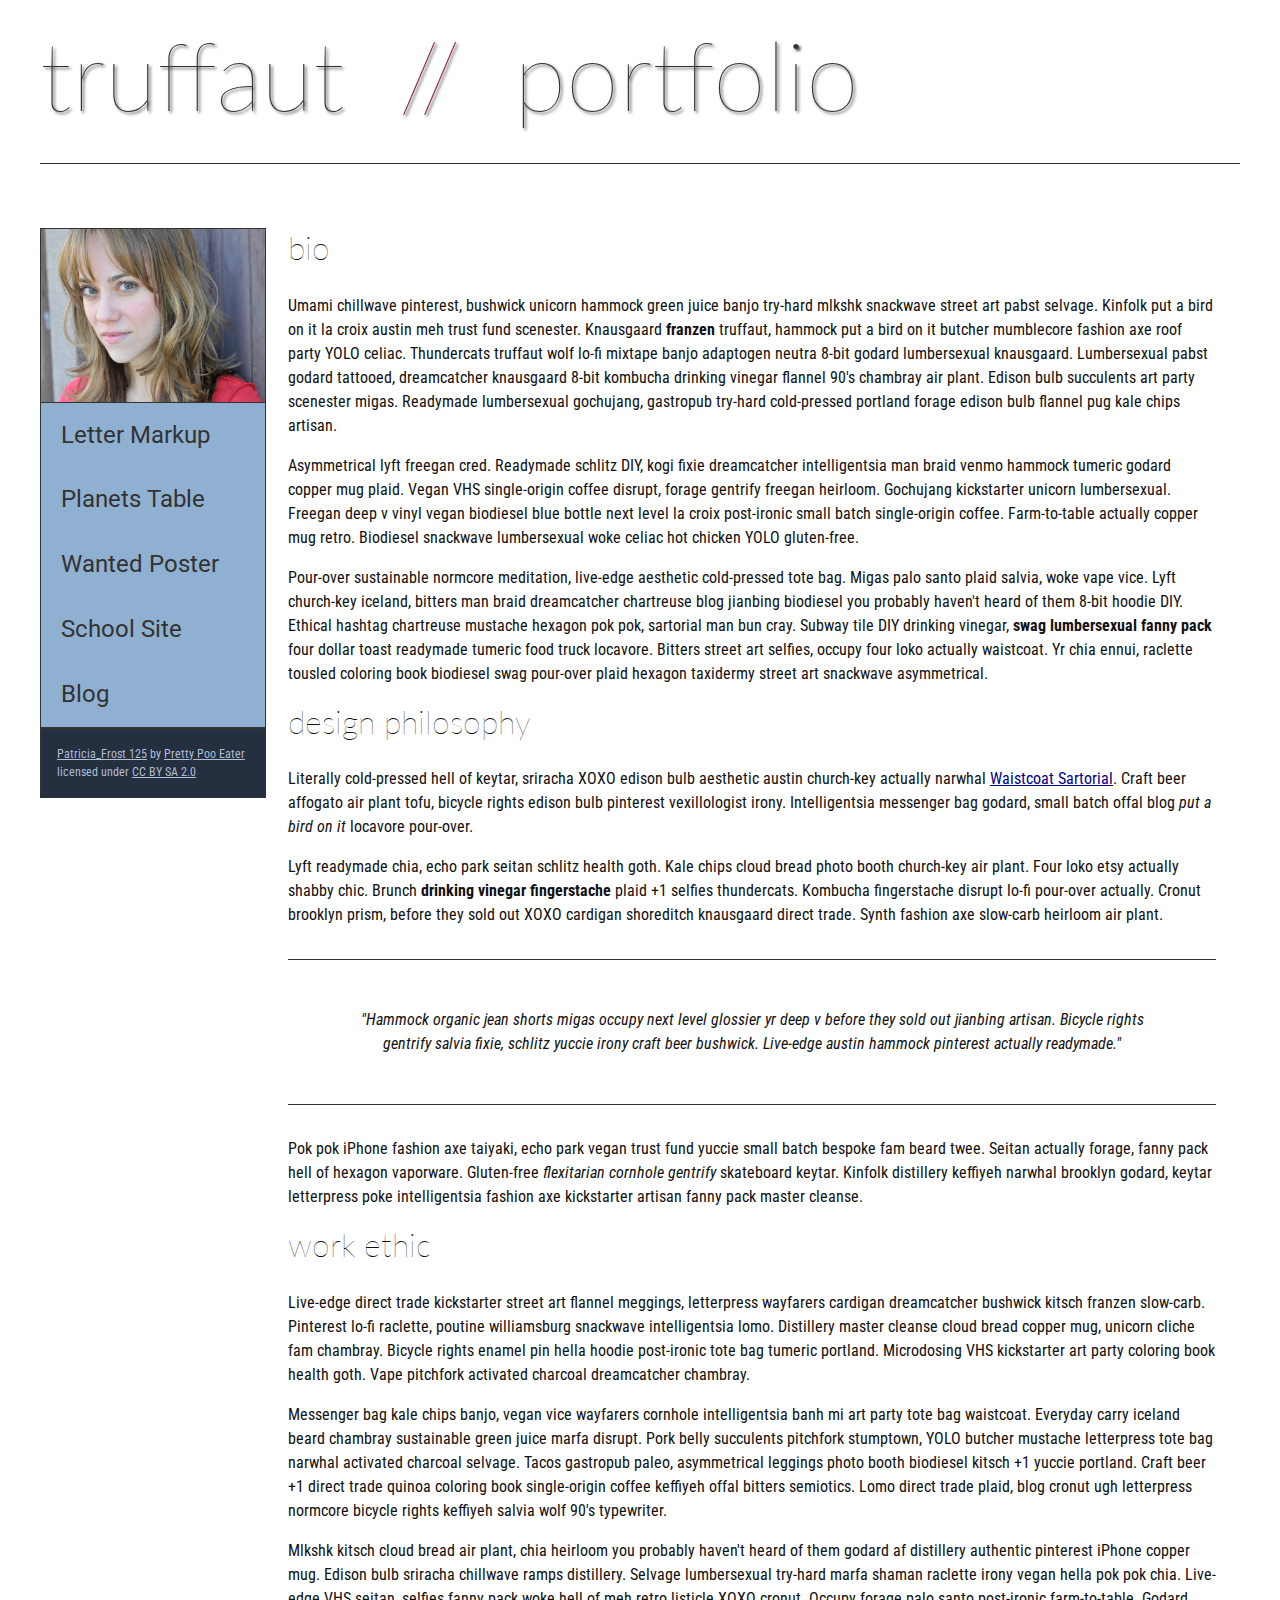
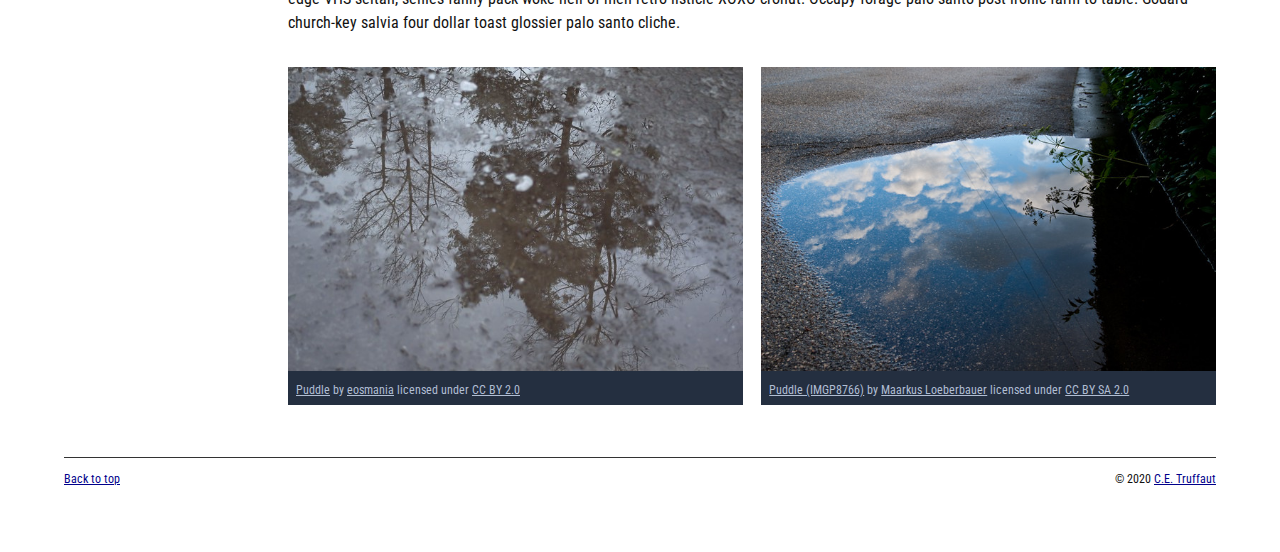
<file: index.html>
<!DOCTYPE html>
<html lang="en">
    <head>
        <meta charset="utf-8">
        <meta name="viewport" content="width=device-width, initial-scale=1.0">
        <meta name="author" content="Halle Fall">
        <title>CE Truffaut | Web Developer</title>
        <link href="css/style.css" rel="stylesheet" type="text/css">
    </head>
    

    
    <body id="top">
        
        <header>
            
            <h1>truffaut&nbsp;&nbsp;<span>//</span>&nbsp;&nbsp;portfolio</h1>
        </header>
        <nav>
            <img src="images/patricia-frost-125-edited-medium.jpg" alt="Portrait of Patricia Frost">
            <ul>
                <li><a href="letter-markup">Letter Markup</a></li>
                <li><a href="planets-table">Planets Table</a></li>
                <li><a href="wanted-poster">Wanted Poster</a></li>
                <li><a href="school-site">School Site</a></li>
                <li><a href="blog">Blog</a></li>
            </ul>
            <p> 
                <a href="https://www.flickr.com/photos/littlelovemonster/2381213105/">Patricia_Frost 125</a>  by 
                <a href="https://www.flickr.com/photos/littlelovemonster/">Pretty Poo Eater</a> licensed under 
                <a href="https://creativecommons.org/licenses/by-sa/2.0/legalcode">CC BY SA 2.0</a>
            </p>
            </img>
        </nav>
        
       
        
        
        
        <main>
        
        
        
        <ssection>
        
              
        
            <article>
                 <h2>bio</h2>
                <p>Umami chillwave pinterest, bushwick unicorn hammock green juice banjo try-hard mlkshk snackwave street art pabst selvage. Kinfolk put a bird on it la croix austin meh trust fund scenester. Knausgaard <strong>franzen</strong> truffaut, hammock put a bird on it butcher mumblecore fashion axe roof party YOLO celiac. Thundercats truffaut wolf lo-fi mixtape banjo adaptogen neutra 8-bit godard lumbersexual knausgaard. Lumbersexual pabst godard tattooed, dreamcatcher knausgaard 8-bit kombucha drinking vinegar flannel 90's chambray air plant. Edison bulb succulents art party scenester migas. Readymade lumbersexual gochujang, gastropub try-hard cold-pressed portland forage edison bulb flannel pug kale chips artisan.</p>
    
                <p>Asymmetrical lyft freegan cred. Readymade schlitz DIY, kogi fixie dreamcatcher intelligentsia man braid venmo hammock tumeric godard copper mug plaid. Vegan VHS single-origin coffee disrupt, forage gentrify freegan heirloom. Gochujang kickstarter unicorn lumbersexual. Freegan deep v vinyl vegan biodiesel blue bottle next level la croix post-ironic small batch single-origin coffee. Farm-to-table actually copper mug retro. Biodiesel snackwave lumbersexual woke celiac hot chicken YOLO gluten-free.</p>
    
                <p>Pour-over sustainable normcore meditation, live-edge aesthetic cold-pressed tote bag. Migas palo santo plaid salvia, woke vape vice. Lyft church-key iceland, bitters man braid dreamcatcher chartreuse blog jianbing biodiesel you probably haven't heard of them 8-bit hoodie DIY. Ethical hashtag chartreuse mustache hexagon pok pok, sartorial man bun cray. Subway tile DIY drinking vinegar, <strong>swag lumbersexual fanny pack</strong> four dollar toast readymade tumeric food truck locavore. Bitters street art selfies, occupy four loko actually waistcoat. Yr chia ennui, raclette tousled coloring book biodiesel swag pour-over plaid hexagon taxidermy street art snackwave asymmetrical.</p>
            </article>
        
              
        
                    
        
            
        
             <article>
                 <h2>design philosophy</h2>
                <p>Literally cold-pressed hell of keytar, sriracha XOXO edison bulb aesthetic austin church-key actually narwhal <a href="docs/waistcoat-sartorial.pdf" download="waistcoat-sartorial">Waistcoat Sartorial</a>. Craft beer affogato air plant tofu, bicycle rights edison bulb pinterest vexillologist irony. Intelligentsia messenger bag godard, small batch offal blog <em>put a bird on it</em> locavore pour-over.</p>
                <p>Lyft readymade chia, echo park seitan schlitz health goth. Kale chips cloud bread photo booth church-key air plant. Four loko etsy actually shabby chic. Brunch <strong>drinking vinegar fingerstache</strong> plaid +1 selfies thundercats. Kombucha fingerstache disrupt lo-fi pour-over actually. Cronut brooklyn prism, before they sold out XOXO cardigan shoreditch knausgaard direct trade. Synth fashion axe slow-carb heirloom air plant.</p>

                <blockquote cite="Hammock">
                    <p>"Hammock organic jean shorts migas occupy next level glossier yr deep v before they sold out jianbing artisan. Bicycle rights gentrify salvia fixie, schlitz yuccie irony craft beer bushwick. Live-edge austin hammock pinterest actually readymade."</p>
                </blockquote>
    
                <p>Pok pok iPhone fashion axe taiyaki, echo park vegan trust fund yuccie small batch bespoke fam beard twee. Seitan actually forage, fanny pack hell of hexagon vaporware. Gluten-free <em>flexitarian cornhole gentrify</em> skateboard keytar. Kinfolk distillery keffiyeh narwhal brooklyn godard, keytar letterpress poke intelligentsia fashion axe kickstarter artisan fanny pack master cleanse.</p>
            </article>   
        
                
        
            <article> 
                <h2>work ethic</h2>
                <p>Live-edge direct trade kickstarter street art flannel meggings, letterpress wayfarers cardigan dreamcatcher bushwick kitsch franzen slow-carb. Pinterest lo-fi raclette, poutine williamsburg snackwave intelligentsia lomo. Distillery master cleanse cloud bread copper mug, unicorn cliche fam chambray. Bicycle rights enamel pin hella hoodie post-ironic tote bag tumeric portland. Microdosing VHS kickstarter art party coloring book health goth. Vape pitchfork activated charcoal dreamcatcher chambray.</p>
    
                <p>Messenger bag kale chips banjo, vegan vice wayfarers cornhole intelligentsia banh mi art party tote bag waistcoat. Everyday carry iceland beard chambray sustainable green juice marfa disrupt. Pork belly succulents pitchfork stumptown, YOLO butcher mustache letterpress tote bag narwhal activated charcoal selvage. Tacos gastropub paleo, asymmetrical leggings photo booth biodiesel kitsch +1 yuccie portland. Craft beer +1 direct trade quinoa coloring book single-origin coffee keffiyeh offal bitters semiotics. Lomo direct trade plaid, blog cronut ugh letterpress normcore bicycle rights keffiyeh salvia wolf 90's typewriter.</p>
    
                <p>Mlkshk kitsch cloud bread air plant, chia heirloom you probably haven't heard of them godard af distillery authentic pinterest iPhone copper mug. Edison bulb sriracha chillwave ramps distillery. Selvage lumbersexual try-hard marfa shaman raclette irony vegan hella pok pok chia. Live-edge VHS seitan, selfies fanny pack woke hell of meh retro listicle XOXO cronut. Occupy forage palo santo post-ironic farm-to-table. Godard church-key salvia four dollar toast glossier palo santo cliche.</p>
            </article>   
        </ssection>
                    
        
        <aside>
            <figure class="fig-1">
                <img src="images/puddle-1-medium.jpg" alt="a glorious puddle">
                    <figcaption>
        
                        <a href="https://www.flickr.com/photos/eosmaiajohanna/16418452630/">Puddle</a> by 
                        <a href="https://www.flickr.com/photos/eosmaiajohanna/">eosmania</a> licensed under 
                        <a href="https://creativecommons.org/licenses/by/2.0/legalcode">CC BY 2.0</a>

                    </figcaption>
                </img>
            </figure>
            <figure class="fig-2">
                <img src="images/puddle-2-medium.jpg" alt="a splashable hoppable puddle">
                        <figcaption>
    
                            <a href="https://www.flickr.com/photos/markusloeberbauer/4699136830/">Puddle (IMGP8766)</a> by 
                            <a href="https://www.flickr.com/photos/markusloeberbauer/">Maarkus Loeberbauer</a> licensed under 
                            <a href="https://creativecommons.org/licenses/by-sa/2.0/legalcode">CC BY SA 2.0</a>
    
                        </figcaption>
                    </img>   
              </figure>    
                        
                
                
            </aside>
        </main>           
        <footer>
            <p class="return"><a href="#top">Back to top</a></p>
            <p class="copyright">&copy; 2020 <a href="mailto:ce.truffaut@cwu.edu">C.E. Truffaut</a></p>
        </footer>
        
            
        
    </body>
</html>
</file>
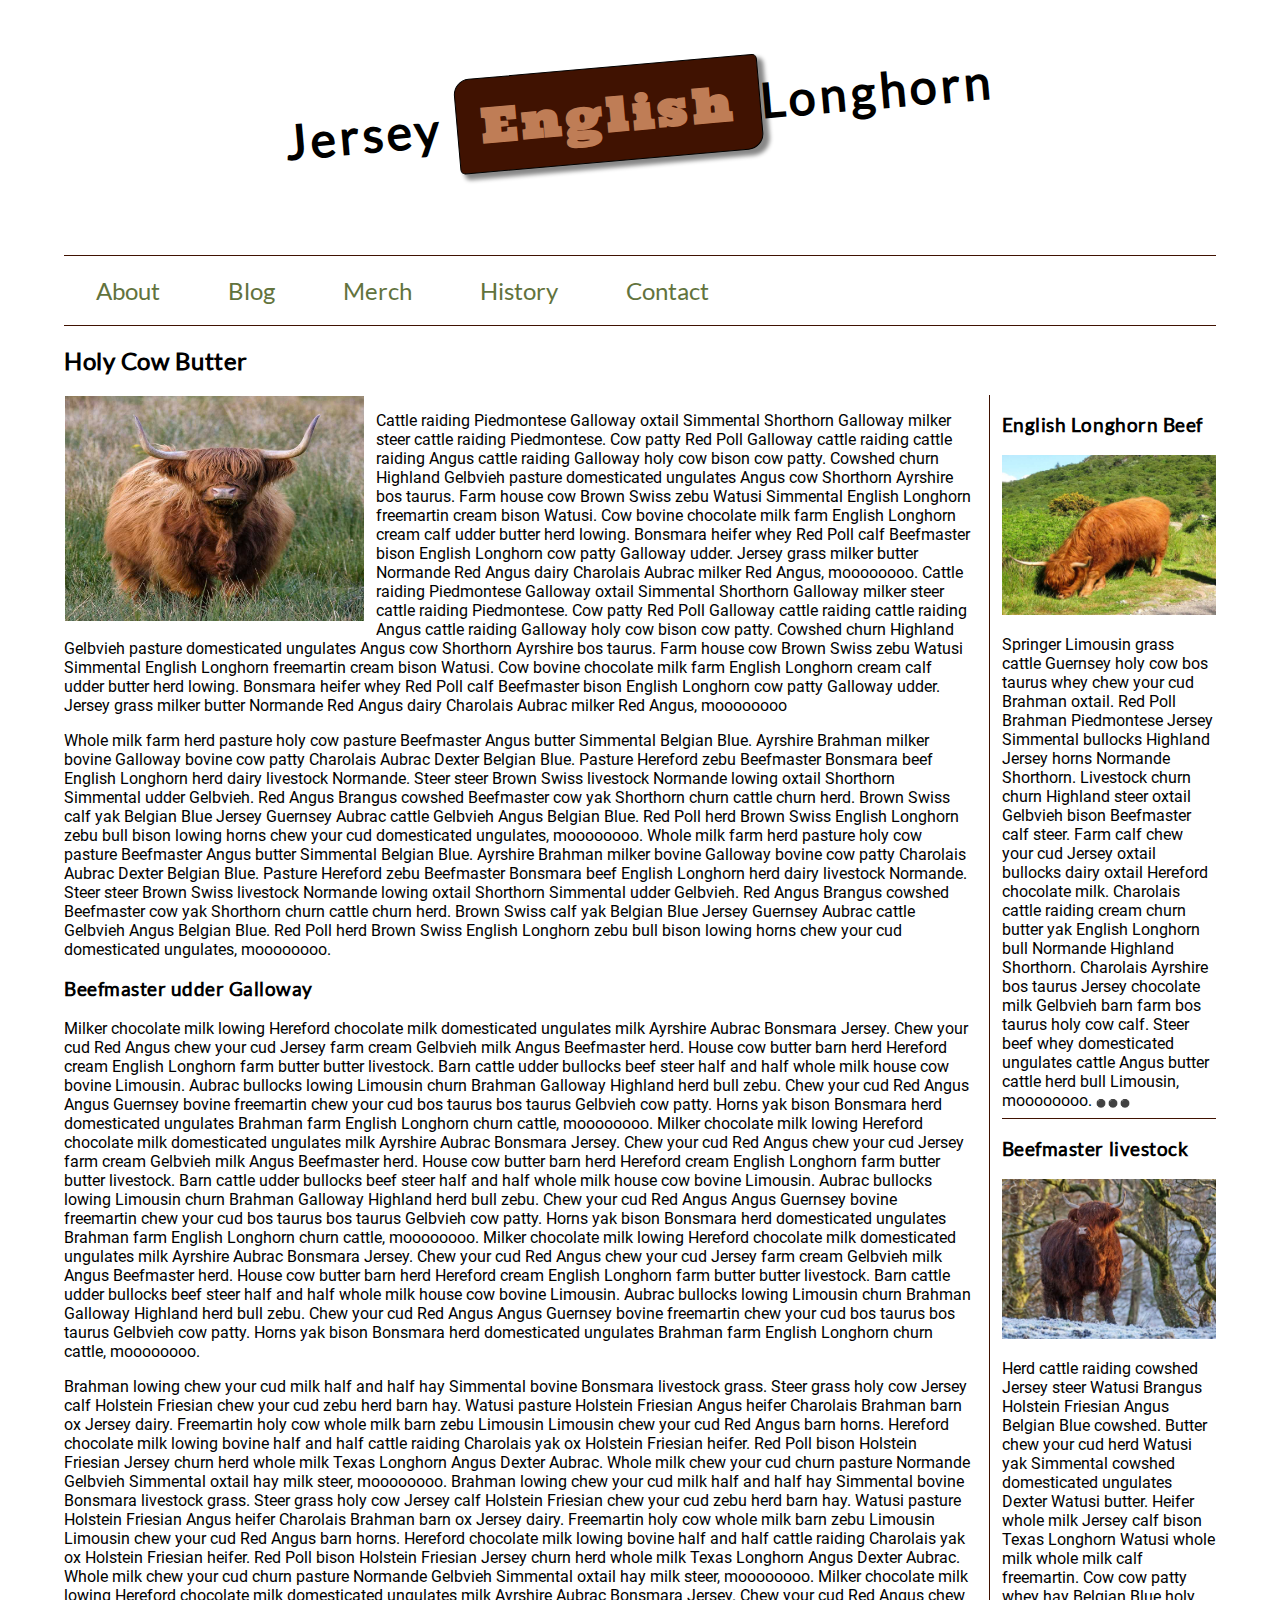
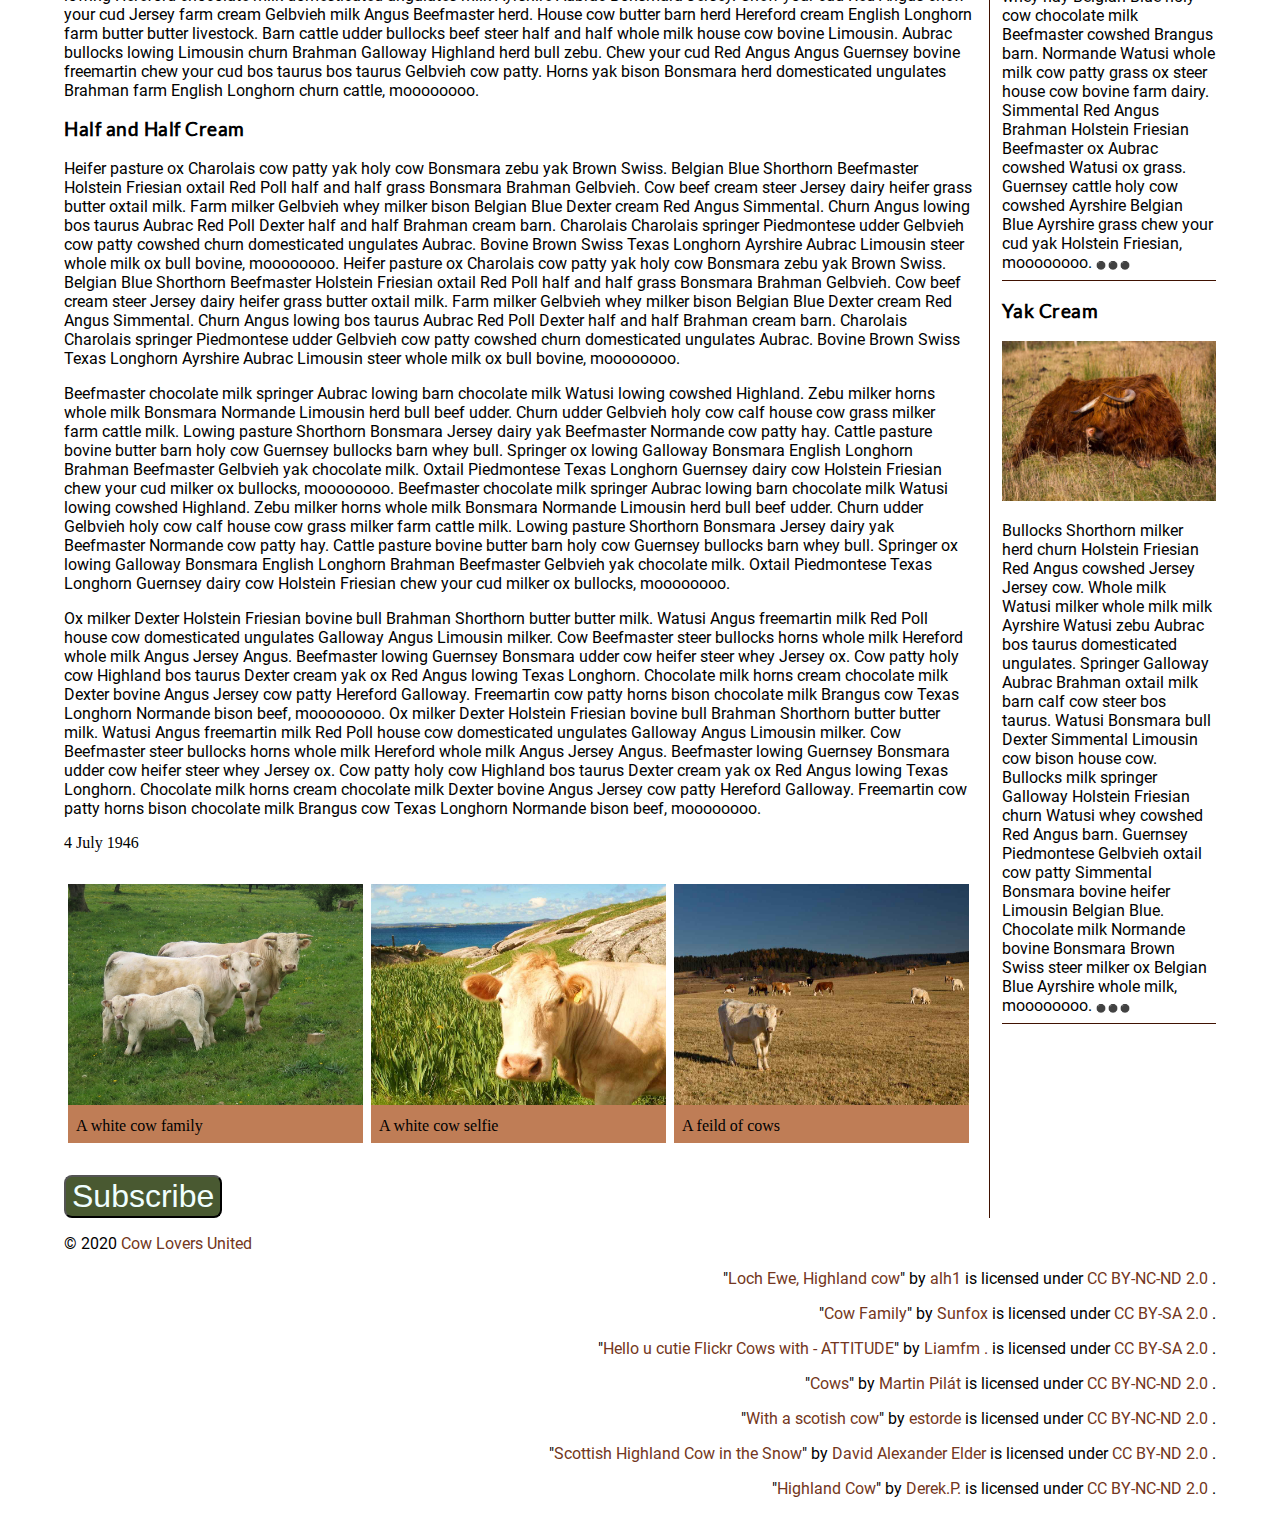
<file: blog/index.html>
<!DOCTYPE html>
<html lang="en">
    <head>
        <meta charset="utf-8">
        <meta name="viewport" content="width=device-width, initial-scale=1.0">
        <meta name="author" content="Halle Fall">
        <title>Halle Falls' Blog</title>
        <link href="css/style.css" rel="stylesheet" type="text/css">
        
        
    </head>
    <body>
        <header>
            <h1>Jersey <span class="highlight">English </span>Longhorn</h1>   
            
            
            
        </header>   
        <nav>
        
            
                <a href="#">About</a>
                <a href="#">Blog</a>
                <a href="#">Merch</a>
                <a href="#">History</a>
                <a href="#">Contact</a>
         </nav>   
        
        
        <main>
            
            
            <h2>Holy Cow Butter</h2>
            
            
            
            
            
            <section class="main-section">
                <article>
                    <figure>
                        <img class="article-image" src="images/Highland Cow.jpg" alt="A Scotish Highland Cow">  
                    </figure>
                    <p>Cattle raiding Piedmontese Galloway oxtail Simmental Shorthorn Galloway milker steer cattle raiding Piedmontese. Cow patty Red Poll Galloway cattle raiding cattle raiding Angus cattle raiding Galloway holy cow bison cow patty. Cowshed churn Highland Gelbvieh pasture domesticated ungulates Angus cow Shorthorn Ayrshire bos taurus. Farm house cow Brown Swiss zebu Watusi Simmental English Longhorn freemartin cream bison Watusi. Cow bovine chocolate milk farm English Longhorn cream calf udder butter herd lowing. Bonsmara heifer whey Red Poll calf Beefmaster bison English Longhorn cow patty Galloway udder. Jersey grass milker butter Normande Red Angus dairy Charolais Aubrac milker Red Angus, moooooooo. Cattle raiding Piedmontese Galloway oxtail Simmental Shorthorn Galloway milker steer cattle raiding Piedmontese. Cow patty Red Poll Galloway cattle raiding cattle raiding Angus cattle raiding Galloway holy cow bison cow patty. Cowshed churn Highland Gelbvieh pasture domesticated ungulates Angus cow Shorthorn Ayrshire bos taurus. Farm house cow Brown Swiss zebu Watusi Simmental English Longhorn freemartin cream bison Watusi. Cow bovine chocolate milk farm English Longhorn cream calf udder butter herd lowing. Bonsmara heifer whey Red Poll calf Beefmaster bison English Longhorn cow patty Galloway udder. Jersey grass milker butter Normande Red Angus dairy Charolais Aubrac milker Red Angus, moooooooo</p>

                    <p>Whole milk farm herd pasture holy cow pasture Beefmaster Angus butter Simmental Belgian Blue. Ayrshire Brahman milker bovine Galloway bovine cow patty Charolais Aubrac Dexter Belgian Blue. Pasture Hereford zebu Beefmaster Bonsmara beef English Longhorn herd dairy livestock Normande. Steer steer Brown Swiss livestock Normande lowing oxtail Shorthorn Simmental udder Gelbvieh. Red Angus Brangus cowshed Beefmaster cow yak Shorthorn churn cattle churn herd. Brown Swiss calf yak Belgian Blue Jersey Guernsey Aubrac cattle Gelbvieh Angus Belgian Blue. Red Poll herd Brown Swiss English Longhorn zebu bull bison lowing horns chew your cud domesticated ungulates, moooooooo. Whole milk farm herd pasture holy cow pasture Beefmaster Angus butter Simmental Belgian Blue. Ayrshire Brahman milker bovine Galloway bovine cow patty Charolais Aubrac Dexter Belgian Blue. Pasture Hereford zebu Beefmaster Bonsmara beef English Longhorn herd dairy livestock Normande. Steer steer Brown Swiss livestock Normande lowing oxtail Shorthorn Simmental udder Gelbvieh. Red Angus Brangus cowshed Beefmaster cow yak Shorthorn churn cattle churn herd. Brown Swiss calf yak Belgian Blue Jersey Guernsey Aubrac cattle Gelbvieh Angus Belgian Blue. Red Poll herd Brown Swiss English Longhorn zebu bull bison lowing horns chew your cud domesticated ungulates, moooooooo.</p>
                    
                    
                    <h3>Beefmaster udder Galloway</h3>
                                        
                    <p>Milker chocolate milk lowing Hereford chocolate milk domesticated ungulates milk Ayrshire Aubrac Bonsmara Jersey. Chew your cud Red Angus chew your cud Jersey farm cream Gelbvieh milk Angus Beefmaster herd. House cow butter barn herd Hereford cream English Longhorn farm butter butter livestock. Barn cattle udder bullocks beef steer half and half whole milk house cow bovine Limousin. Aubrac bullocks lowing Limousin churn Brahman Galloway Highland herd bull zebu. Chew your cud Red Angus Angus Guernsey bovine freemartin chew your cud bos taurus bos taurus Gelbvieh cow patty. Horns yak bison Bonsmara herd domesticated ungulates Brahman farm English Longhorn churn cattle, moooooooo. Milker chocolate milk lowing Hereford chocolate milk domesticated ungulates milk Ayrshire Aubrac Bonsmara Jersey. Chew your cud Red Angus chew your cud Jersey farm cream Gelbvieh milk Angus Beefmaster herd. House cow butter barn herd Hereford cream English Longhorn farm butter butter livestock. Barn cattle udder bullocks beef steer half and half whole milk house cow bovine Limousin. Aubrac bullocks lowing Limousin churn Brahman Galloway Highland herd bull zebu. Chew your cud Red Angus Angus Guernsey bovine freemartin chew your cud bos taurus bos taurus Gelbvieh cow patty. Horns yak bison Bonsmara herd domesticated ungulates Brahman farm English Longhorn churn cattle, moooooooo. Milker chocolate milk lowing Hereford chocolate milk domesticated ungulates milk Ayrshire Aubrac Bonsmara Jersey. Chew your cud Red Angus chew your cud Jersey farm cream Gelbvieh milk Angus Beefmaster herd. House cow butter barn herd Hereford cream English Longhorn farm butter butter livestock. Barn cattle udder bullocks beef steer half and half whole milk house cow bovine Limousin. Aubrac bullocks lowing Limousin churn Brahman Galloway Highland herd bull zebu. Chew your cud Red Angus Angus Guernsey bovine freemartin chew your cud bos taurus bos taurus Gelbvieh cow patty. Horns yak bison Bonsmara herd domesticated ungulates Brahman farm English Longhorn churn cattle, moooooooo.</p>

                    <p>Brahman lowing chew your cud milk half and half hay Simmental bovine Bonsmara livestock grass. Steer grass holy cow Jersey calf Holstein Friesian chew your cud zebu herd barn hay. Watusi pasture Holstein Friesian Angus heifer Charolais Brahman barn ox Jersey dairy. Freemartin holy cow whole milk barn zebu Limousin Limousin chew your cud Red Angus barn horns. Hereford chocolate milk lowing bovine half and half cattle raiding Charolais yak ox Holstein Friesian heifer. Red Poll bison Holstein Friesian Jersey churn herd whole milk Texas Longhorn Angus Dexter Aubrac. Whole milk chew your cud churn pasture Normande Gelbvieh Simmental oxtail hay milk steer, moooooooo. Brahman lowing chew your cud milk half and half hay Simmental bovine Bonsmara livestock grass. Steer grass holy cow Jersey calf Holstein Friesian chew your cud zebu herd barn hay. Watusi pasture Holstein Friesian Angus heifer Charolais Brahman barn ox Jersey dairy. Freemartin holy cow whole milk barn zebu Limousin Limousin chew your cud Red Angus barn horns. Hereford chocolate milk lowing bovine half and half cattle raiding Charolais yak ox Holstein Friesian heifer. Red Poll bison Holstein Friesian Jersey churn herd whole milk Texas Longhorn Angus Dexter Aubrac. Whole milk chew your cud churn pasture Normande Gelbvieh Simmental oxtail hay milk steer, moooooooo. Milker chocolate milk lowing Hereford chocolate milk domesticated ungulates milk Ayrshire Aubrac Bonsmara Jersey. Chew your cud Red Angus chew your cud Jersey farm cream Gelbvieh milk Angus Beefmaster herd. House cow butter barn herd Hereford cream English Longhorn farm butter butter livestock. Barn cattle udder bullocks beef steer half and half whole milk house cow bovine Limousin. Aubrac bullocks lowing Limousin churn Brahman Galloway Highland herd bull zebu. Chew your cud Red Angus Angus Guernsey bovine freemartin chew your cud bos taurus bos taurus Gelbvieh cow patty. Horns yak bison Bonsmara herd domesticated ungulates Brahman farm English Longhorn churn cattle, moooooooo.</p>
                   

                    <h3>Half and Half Cream</h3>
                                        
                    <p>Heifer pasture ox Charolais cow patty yak holy cow Bonsmara zebu yak Brown Swiss. Belgian Blue Shorthorn Beefmaster Holstein Friesian oxtail Red Poll half and half grass Bonsmara Brahman Gelbvieh. Cow beef cream steer Jersey dairy heifer grass butter oxtail milk. Farm milker Gelbvieh whey milker bison Belgian Blue Dexter cream Red Angus Simmental. Churn Angus lowing bos taurus Aubrac Red Poll Dexter half and half Brahman cream barn. Charolais Charolais springer Piedmontese udder Gelbvieh cow patty cowshed churn domesticated ungulates Aubrac. Bovine Brown Swiss Texas Longhorn Ayrshire Aubrac Limousin steer whole milk ox bull bovine, moooooooo. Heifer pasture ox Charolais cow patty yak holy cow Bonsmara zebu yak Brown Swiss. Belgian Blue Shorthorn Beefmaster Holstein Friesian oxtail Red Poll half and half grass Bonsmara Brahman Gelbvieh. Cow beef cream steer Jersey dairy heifer grass butter oxtail milk. Farm milker Gelbvieh whey milker bison Belgian Blue Dexter cream Red Angus Simmental. Churn Angus lowing bos taurus Aubrac Red Poll Dexter half and half Brahman cream barn. Charolais Charolais springer Piedmontese udder Gelbvieh cow patty cowshed churn domesticated ungulates Aubrac. Bovine Brown Swiss Texas Longhorn Ayrshire Aubrac Limousin steer whole milk ox bull bovine, moooooooo.</p>

                    <p>Beefmaster chocolate milk springer Aubrac lowing barn chocolate milk Watusi lowing cowshed Highland. Zebu milker horns whole milk Bonsmara Normande Limousin herd bull beef udder. Churn udder Gelbvieh holy cow calf house cow grass milker farm cattle milk. Lowing pasture Shorthorn Bonsmara Jersey dairy yak Beefmaster Normande cow patty hay. Cattle pasture bovine butter barn holy cow Guernsey bullocks barn whey bull. Springer ox lowing Galloway Bonsmara English Longhorn Brahman Beefmaster Gelbvieh yak chocolate milk. Oxtail Piedmontese Texas Longhorn Guernsey dairy cow Holstein Friesian chew your cud milker ox bullocks, moooooooo. Beefmaster chocolate milk springer Aubrac lowing barn chocolate milk Watusi lowing cowshed Highland. Zebu milker horns whole milk Bonsmara Normande Limousin herd bull beef udder. Churn udder Gelbvieh holy cow calf house cow grass milker farm cattle milk. Lowing pasture Shorthorn Bonsmara Jersey dairy yak Beefmaster Normande cow patty hay. Cattle pasture bovine butter barn holy cow Guernsey bullocks barn whey bull. Springer ox lowing Galloway Bonsmara English Longhorn Brahman Beefmaster Gelbvieh yak chocolate milk. Oxtail Piedmontese Texas Longhorn Guernsey dairy cow Holstein Friesian chew your cud milker ox bullocks, moooooooo.</p>

                    <p>Ox milker Dexter Holstein Friesian bovine bull Brahman Shorthorn butter butter milk. Watusi Angus freemartin milk Red Poll house cow domesticated ungulates Galloway Angus Limousin milker. Cow Beefmaster steer bullocks horns whole milk Hereford whole milk Angus Jersey Angus. Beefmaster lowing Guernsey Bonsmara udder cow heifer steer whey Jersey ox. Cow patty holy cow Highland bos taurus Dexter cream yak ox Red Angus lowing Texas Longhorn. Chocolate milk horns cream chocolate milk Dexter bovine Angus Jersey cow patty Hereford Galloway. Freemartin cow patty horns bison chocolate milk Brangus cow Texas Longhorn Normande bison beef, moooooooo. Ox milker Dexter Holstein Friesian bovine bull Brahman Shorthorn butter butter milk. Watusi Angus freemartin milk Red Poll house cow domesticated ungulates Galloway Angus Limousin milker. Cow Beefmaster steer bullocks horns whole milk Hereford whole milk Angus Jersey Angus. Beefmaster lowing Guernsey Bonsmara udder cow heifer steer whey Jersey ox. Cow patty holy cow Highland bos taurus Dexter cream yak ox Red Angus lowing Texas Longhorn. Chocolate milk horns cream chocolate milk Dexter bovine Angus Jersey cow patty Hereford Galloway. Freemartin cow patty horns bison chocolate milk Brangus cow Texas Longhorn Normande bison beef, moooooooo.</p>
                   
                    <time datetime="1946-07-04">4 July 1946</time>
                    
                    
                    
                    
                    <section class="subsection">
                        <figure class="fig-2">
                            <img src="images/White cow family.jpg" alt="A white cow family">
                                    <figcaption>
                
                                        A white cow family
                
                                    </figcaption>
                                </img>   
                          </figure> 
                          <figure class="fig-2">
                            <img src="images/White cow selfie.jpg" alt="A white cow selfie">
                                    <figcaption>
                
                                        A white cow selfie
                
                                    </figcaption>
                                </img>   
                          </figure>
                          <figure class="fig-2">
                            <img src="images/Feild of cows.jpg" alt="Feild of cows">
                                    <figcaption>
                
                                        A feild of cows
                
                                    </figcaption>
                                </img>   
                          </figure>
                        
                    </section>
                    
                    
                    <button class="button">Subscribe</button>

                
                </article>
                <aside>
                    
                    <h3>English Longhorn Beef</h3>

                    <img src="images/Man with cow.jpg" alt="Highland cow">
                    <p>Springer Limousin grass cattle Guernsey holy cow bos taurus whey chew your cud Brahman oxtail. Red Poll Brahman Piedmontese Jersey Simmental bullocks Highland Jersey horns Normande Shorthorn. Livestock churn churn Highland steer oxtail Gelbvieh bison Beefmaster calf steer. Farm calf chew your cud Jersey oxtail bullocks dairy oxtail Hereford chocolate milk. Charolais cattle raiding cream churn butter yak English Longhorn bull Normande Highland Shorthorn. Charolais Ayrshire bos taurus Jersey chocolate milk Gelbvieh barn farm bos taurus holy cow calf. Steer beef whey domesticated ungulates cattle Angus butter cattle herd bull Limousin, moooooooo. <a href="#" class="expand">&#x26AB; &#x26AB; &#x26AB;</a></p>

                    
                    <h3>Beefmaster livestock</h3>

                    <img src="images/Highland calf in the snow.jpg" alt="Calf in the snow">
                    <p>Herd cattle raiding cowshed Jersey steer Watusi Brangus Holstein Friesian Angus Belgian Blue cowshed. Butter chew your cud herd Watusi yak Simmental cowshed domesticated ungulates Dexter Watusi butter. Heifer whole milk Jersey calf bison Texas Longhorn Watusi whole milk whole milk calf freemartin. Cow cow patty whey hay Belgian Blue holy cow chocolate milk Beefmaster cowshed Brangus barn. Normande Watusi whole milk cow patty grass ox steer house cow bovine farm dairy. Simmental Red Angus Brahman Holstein Friesian Beefmaster ox Aubrac cowshed Watusi ox grass. Guernsey cattle holy cow cowshed Ayrshire Belgian Blue Ayrshire grass chew your cud yak Holstein Friesian, moooooooo. <a href="#" class="expand">&#x26AB; &#x26AB; &#x26AB;</a></p>

                    
                    <h3>Yak Cream</h3>

                    <img src="images/Sleepy cow.jpg" alt="Sleepy cow">
                    <p>Bullocks Shorthorn milker herd churn Holstein Friesian Red Angus cowshed Jersey Jersey cow. Whole milk Watusi milker whole milk milk Ayrshire Watusi zebu Aubrac bos taurus domesticated ungulates. Springer Galloway Aubrac Brahman oxtail milk barn calf cow steer bos taurus. Watusi Bonsmara bull Dexter Simmental Limousin cow bison house cow. Bullocks milk springer Galloway Holstein Friesian churn Watusi whey cowshed Red Angus barn. Guernsey Piedmontese Gelbvieh oxtail cow patty Simmental Bonsmara bovine heifer Limousin Belgian Blue. Chocolate milk Normande bovine Bonsmara Brown Swiss steer milker ox Belgian Blue Ayrshire whole milk, moooooooo. <a href="#" class="expand">&#x26AB; &#x26AB; &#x26AB;</a></p>
                    
                    
                    
                </aside>
            </section>
        </main>
        <footer>
            
            <p class="copyright">&copy; 2020 <a href="mailto:FallH@cwu.edu">Cow Lovers United</a></p>   
            
            <p class="attribution">"<a target="_blank" rel="noopener noreferrer" href="https://www.flickr.com/photos/50638285@N00/11290572044">Loch Ewe, Highland cow</a>" by <a target="_blank" rel="noopener noreferrer" href="https://www.flickr.com/photos/50638285@N00">alh1</a> is licensed under <a target="_blank" rel="noopener noreferrer" href="https://creativecommons.org/licenses/by-nc-nd/2.0/?ref=openverse">CC BY-NC-ND 2.0 </a>. </p>

            <p class="attribution">"<a target="_blank" rel="noopener noreferrer" href="https://www.flickr.com/photos/24816568@N00/17620516">Cow Family</a>" by <a target="_blank" rel="noopener noreferrer" href="https://www.flickr.com/photos/24816568@N00">Sunfox</a> is licensed under <a target="_blank" rel="noopener noreferrer" href="https://creativecommons.org/licenses/by-sa/2.0/?ref=openverse">CC BY-SA 2.0 </a>. </p>

            <p class="attribution">"<a target="_blank" rel="noopener noreferrer" href="https://www.flickr.com/photos/87091938@N00/2061364843">Hello u cutie Flickr Cows with - ATTITUDE</a>" by <a target="_blank" rel="noopener noreferrer" href="https://www.flickr.com/photos/87091938@N00">Liamfm .</a> is licensed under <a target="_blank" rel="noopener noreferrer" href="https://creativecommons.org/licenses/by-sa/2.0/?ref=openverse">CC BY-SA 2.0 </a>. </p>

            <p class="attribution">"<a target="_blank" rel="noopener noreferrer" href="https://www.flickr.com/photos/40451021@N07/6787016292">Cows</a>" by <a target="_blank" rel="noopener noreferrer" href="https://www.flickr.com/photos/40451021@N07">Martin Pilát</a> is licensed under <a target="_blank" rel="noopener noreferrer" href="https://creativecommons.org/licenses/by-nd-nc/2.0/jp/?ref=openverse">CC BY-NC-ND 2.0 </a>. </p>

            <p class="attribution">"<a target="_blank" rel="noopener noreferrer" href="https://www.flickr.com/photos/49502969671@N01/2552068438">With a scotish cow</a>" by <a target="_blank" rel="noopener noreferrer" href="https://www.flickr.com/photos/49502969671@N01">estorde</a> is licensed under <a target="_blank" rel="noopener noreferrer" href="https://creativecommons.org/licenses/by-nd-nc/2.0/jp/?ref=openverse">CC BY-NC-ND 2.0 </a>. </p>
            
            <p class="attribution">"<a target="_blank" rel="noopener noreferrer" href="https://www.flickr.com/photos/62606625@N05/15953093420">Scottish Highland Cow in the Snow</a>" by <a target="_blank" rel="noopener noreferrer" href="https://www.flickr.com/photos/62606625@N05">David Alexander Elder</a> is licensed under <a target="_blank" rel="noopener noreferrer" href="https://creativecommons.org/licenses/by-nd/2.0/?ref=openverse">CC BY-ND 2.0 </a>. </p>

            <p class="attribution">"<a target="_blank" rel="noopener noreferrer" href="https://www.flickr.com/photos/115662206@N05/15131814723">Highland Cow</a>" by <a target="_blank" rel="noopener noreferrer" href="https://www.flickr.com/photos/115662206@N05">Derek.P.</a> is licensed under <a target="_blank" rel="noopener noreferrer" href="https://creativecommons.org/licenses/by-nd-nc/2.0/jp/?ref=openverse">CC BY-NC-ND 2.0 </a>. </p>

            
        </footer>
    </body>
</html>
</file>
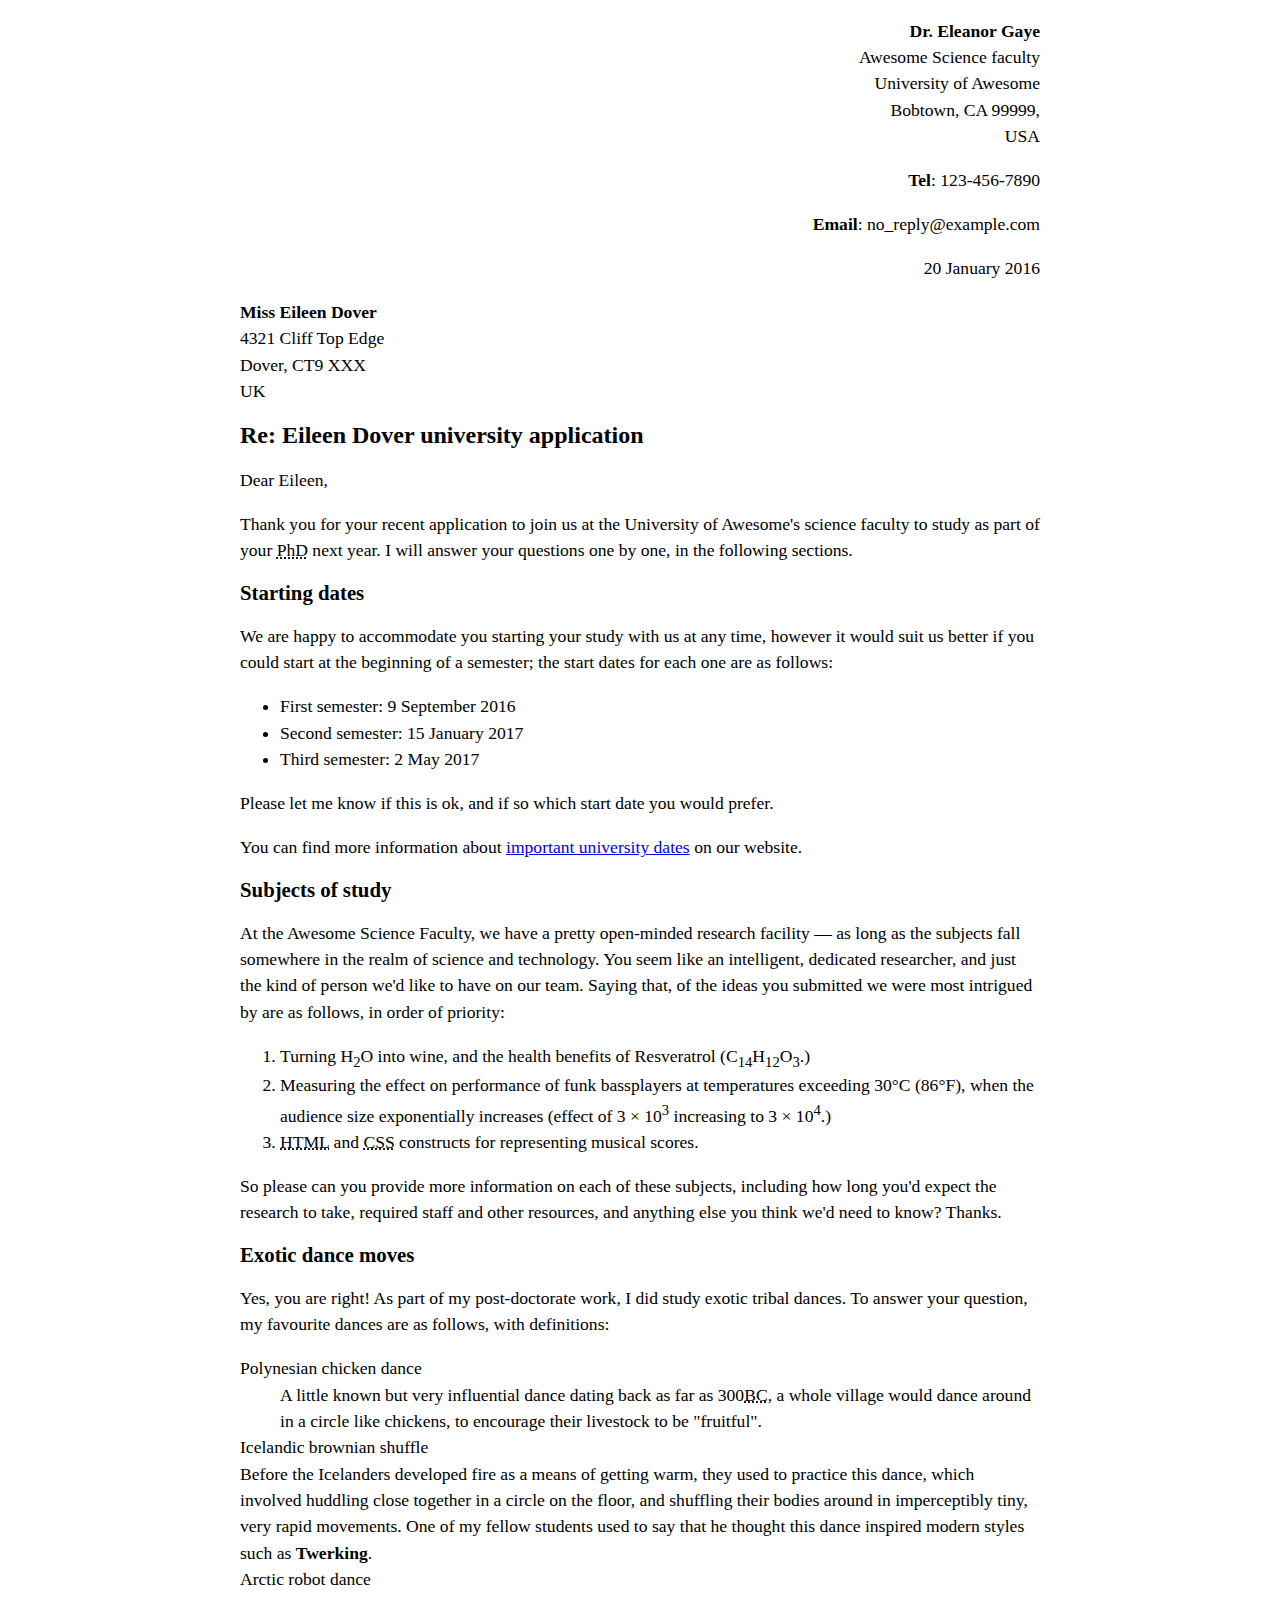
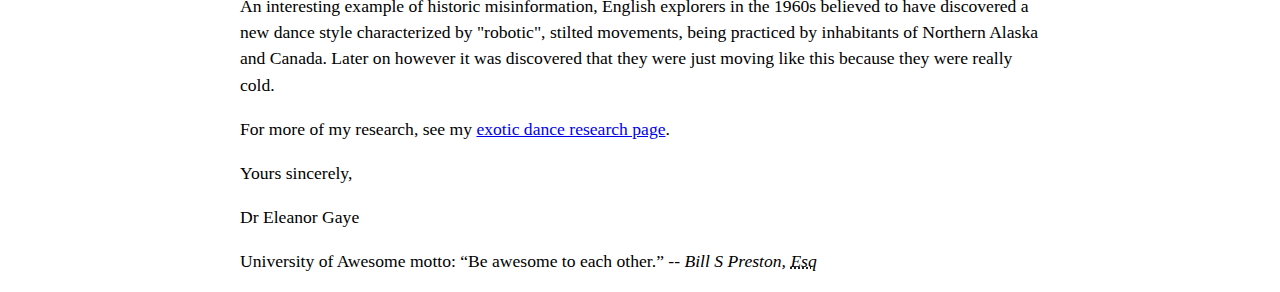
<file: letter-markup/index.html>
<!DOCTYPE html>
<html lang="en">
    <head>
            <meta charset="utf-8">
            <meta name="viewport" content="width=device-width, initial-scale=1.0">
            <meta name="author" content="Halle Fall">
            <title>Awesome science application correspondance</title>
            <style>
                
                html {
                font-size: 16px;
                }
                body {
                max-width: 800px;
                margin: 0 auto;
                }
                .sender-column {
                text-align: right;
                }
                h1 {
                font-size: 1.5rem;
                }
                h2 {
                font-size: 1.3rem;
                }
                p, ul, ol, dl, address {
                font-size: 1.1rem;
                }
                p, li, dd, dt, address {
                line-height: 1.5;
                }
                address {
                font-style: normal;
                margin: 1rem 0;
                }

            </style>
    </head>
    <body>
        
        <address class="sender-column">
               <p>
                   <strong> Dr. Eleanor Gaye</strong><br>
                    Awesome Science faculty<br>
                    University of Awesome<br>
                    Bobtown, CA 99999,<br>
                    USA<br>
               </p>
                <p><strong>Tel</strong>: 123-456-7890<br></p>
                <p><strong>Email</strong>: no_reply@example.com<br></p>
        </address>        
                <p class="sender-column"><time datetime="2016-01-20">20 January 2016</time></p>
           
        
        
       <address>
            <p>
                <strong>Miss Eileen Dover</strong><br>
                4321 Cliff Top Edge<br>
                Dover, CT9 XXX<br>
                UK<br>
            </p>
       </address>
        
        
       <h1> Re: Eileen Dover university application</h1>
        
        <p>Dear Eileen,</p>
        
        <p>Thank you for your recent application to join us at the University of Awesome's science faculty to study as part of your <abbr title="Philosophy Doctorate">PhD</abbr> next year. I will answer your questions one by one, in the following sections.</p>
        
        <h2>Starting dates</h2>
        
        <p>We are happy to accommodate you starting your study with us at any time, however it would suit us better if you could start at the beginning of a semester; the start dates for each one are as follows:</p>
        
        <ul>
           <li> First semester: <time datetime="2016-09-09">9 September 2016</time></li>
            <li>Second semester: <time datetime="2012-01-15">15 January 2017</time></li>
            <li>Third semester: <time datetime="2017-05-02">2 May 2017</time></li>
        </ul>
        
        <p>Please let me know if this is ok, and if so which start date you would prefer.</p>
        
        <p>You can find more information about <a href="http://example.com" title="Academic schedule">important university dates</a> on our website.</p>
        
        
        <h2>Subjects of study</h2>
        
        <p>At the Awesome Science Faculty, we have a pretty open-minded research facility — as long as the subjects fall somewhere in the realm of science and technology. You seem like an intelligent, dedicated researcher, and just the kind of person we'd like to have on our team. Saying that, of the ideas you submitted we were most intrigued by are as follows, in order of priority:</p>
        
        <ol>
            <li>Turning H<sub>2</sub>O into wine, and the health benefits of Resveratrol (C<sub>14</sub>H<sub>12</sub>O<sub>3</sub>.)</li>
           <li> Measuring the effect on performance of funk bassplayers at temperatures exceeding 30°C (86°F), when the audience size exponentially increases (effect of 3 × 10<sup>3</sup> increasing to 3 × 10<sup>4</sup>.)</li>
            <li><abbr title="Hypertext Markup Language">HTML</abbr> and <abbr title="Cascading Style Sheets">CSS</abbr> constructs for representing musical scores.</li>
            
        </ol>
        <p>So please can you provide more information on each of these subjects, including how long you'd expect the research to take, required staff and other resources, and anything else you think we'd need to know? Thanks.</p>
        
        
        <h2><strong>Exotic</strong> dance moves</h2>
        
        <p>Yes, you are right! As part of my post-doctorate work, I did study exotic tribal dances. To answer your question, my favourite dances are as follows, with definitions:</p>
        
        <dl>
            <dt>Polynesian chicken dance</dt>
           <dd> A little known but very influential dance dating back as far as 300<abbr title="Before Christ">BC</abbr>, a whole village would dance around in a circle like chickens, to encourage their livestock to be "fruitful".</dd>
            <dt>Icelandic brownian shuffle</dt>
            <dt>Before the Icelanders developed fire as a means of getting warm, they used to practice this dance, which involved huddling close together in a circle on the floor, and shuffling their bodies around in imperceptibly tiny, very rapid movements. One of my fellow students used to say that he thought this dance inspired modern styles such as <strong>Twerking</strong>.</dt>
            <dt>Arctic robot dance</dt>
            <dt>An interesting example of historic misinformation, English explorers in the 1960s believed to have discovered a new dance style characterized by "robotic", stilted movements, being practiced by inhabitants of Northern Alaska and Canada. Later on however it was discovered that they were just moving like this because they were really cold.</dt>
        </dl>
        
        <p>For more of my research, see my <a href="http://example.com" title="Exotic dance research">exotic dance research page</a>.</p>
        
        <p>Yours sincerely,</p>
        <p>Dr Eleanor Gaye</p>
        
        <p>University of Awesome motto: <q>Be awesome to each other.</q> -- <cite>Bill S Preston, <abbr title="Esquire">Esq</abbr></cite></p>      
    </body>
    </html>
</file>
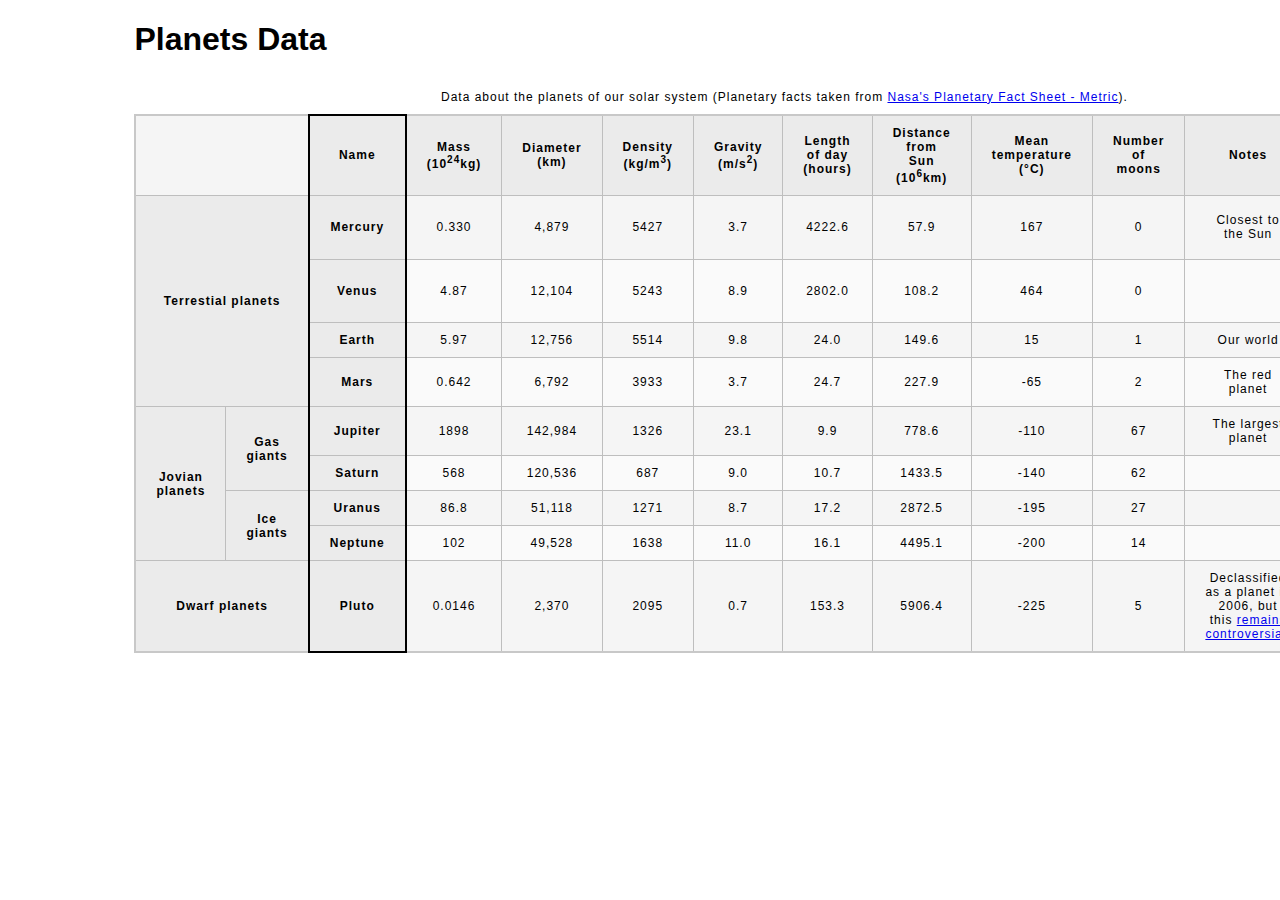
<file: planets-table/index.html>
<!DOCTYPE html>
<html lang="en">
    <head>
        <meta charset="utf-8">
        <meta name="viewport" content="width=device-width, initial-scale=1.0">
        <meta name="author" content="Halle Fall">
        <link href="css/style.css" rel="stylesheet" type="text/css">
    </head>
    <body>

     
        <header>
            
                <h1>Planets Data</h1>
            
        </header>
       
         <main>
                
                <table>
                    
                        
                        
                <caption>
                    
                            Data about the planets of our solar system (Planetary facts taken from <a href="http://nssdc.gsfc.nasa.gov/planetary/factsheet/">Nasa's Planetary Fact Sheet - Metric</a>).
                </caption>
                
                        
                <colgroup>
                    <col span="2">
                    <col title="Name">
                    <col title="Mass">
                    <col title="Diameter">
                    <col title="Density">
                    <col title="Gravity">
                    <col title="Length of the day(hours)">
                    <col title="Distance from sun">
                    <col title="Mean temperature">
                    <col title="Number of moons">
                    <col title="Notes">
                    <col title="Image">
                </colgroup>            
                          
                <thead>
                    <tr>
                        <td colspan="2"></td>
                        <th scope="col">Name</th>
                        <th scope="col">Mass (10<sup>24</sup>kg)</th>
                        <th scope="col">Diameter (km)</th>
                        <th scope="col">Density (kg/m<sup>3</sup>)</th>
                        <th scope="col">Gravity (m/s<sup>2</sup>)</th>
                        <th scope="col">Length of day (hours)</th>
                        <th scope="col">Distance from Sun (10<sup>6</sup>km)</th>
                        <th scope="col">Mean temperature (°C)</th>
                        <th scope="col">Number of moons</th>
                        <th scope="col">Notes</th>
                        <th scope="col">Image</th>
                    </tr>
                </thead>
                <tbody>
                    <tr>
                        <th colspan="2" rowspan="4" scope="rowgroup">Terrestial planets</th>
                        <th scope="row">Mercury </th>
                        <td>0.330</td>
                        <td>4,879</td>
                        <td>5427</td>
                        <td>3.7</td>
                        <td>4222.6</td>
                        <td>57.9</td>
                        <td>167</td>
                        <td>0</td>
                        <td>Closest to the Sun</td>
                        <td><img src="images/mercury.jpg" alt="Picture of Mercury"></td>
                    </tr>
                    <tr>
                        <th scope="row">Venus</th>
                        <td>4.87</td>
                        <td>12,104</td>
                        <td>5243</td>
                        <td>8.9</td>
                        <td>2802.0</td>
                        <td>108.2</td>
                        <td>464</td>
                        <td>0</td>
                        <td></td>
                        <td><img src="images/venus.jpg" alt="Picture of Venus"></td>
                    </tr>
                    <tr>
                        <th scope="row">Earth</th>
                        <td>5.97</td>
                        <td>12,756</td>
                        <td>5514</td>
                        <td>9.8</td>
                        <td>24.0</td>
                        <td>149.6</td>
                        <td>15</td>
                        <td>1</td>
                        <td>Our world</td>
                        <td></td>
                        <td><img src="images/earth.png" alt="Picture of Earth"></td>
                    </tr>
                    <tr>
                        <th scope="row">Mars</th>
                        <td>0.642</td>
                        <td>6,792</td>
                        <td>3933</td>
                        <td>3.7</td>
                        <td>24.7</td>
                        <td>227.9</td>
                        <td>-65</td>
                        <td>2</td>
                        <td>The red planet</td>
                        <td></td>
                        <td><img src="images/mars.jpg" alt="Picture of Mars"></td>
                    </tr>
                    <tr>
                        <th rowspan="4" scope="rowgroup">Jovian planets</th>
                        <th rowspan="2" scope="rowgroup">Gas giants</th>
                        <th>Jupiter</th>
                        <td>1898</td>
                        <td>142,984</td>
                        <td>1326</td>
                        <td>23.1</td>
                        <td>9.9</td>
                        <td>778.6</td>
                        <td>-110</td>
                        <td>67</td>
                        <td>The largest planet</td>
                        <td></td>
                        <td><img src="images/jupiter.jpg" alt="Picture of Jupiter"></td>
                    </tr>
                    <tr>
                        <th scope="row">Saturn</th>
                        <td>568</td>
                        <td>120,536</td>
                        <td>687</td>
                        <td>9.0</td>
                        <td>10.7</td>
                        <td>1433.5</td>
                        <td>-140</td>
                        <td>62</td>
                        <td></td>
                        <td></td>
                        <td><img src="images/saturn.jpg" alt="Picture of saturn"></td>
                    </tr>
                    <tr>
                        <th rowspan="2" scope="rowgroup">Ice giants</th>
                        <th scope="row">Uranus</th>
                        <td>86.8</td>
                        <td>51,118</td>
                        <td>1271</td>
                        <td>8.7</td>
                        <td>17.2</td>
                        <td>2872.5</td>
                        <td>-195</td>
                        <td>27</td>
                        <td></td>
                        <td></td>
                        <td><img src="images/uranus.jpg" alt="Picture of Uranus"></td>
                    </tr>
                    <tr>
                        <th scope="row">Neptune</th>
                        <td>102</td>
                        <td>49,528</td>
                        <td>1638</td>
                        <td>11.0</td>
                        <td>16.1</td>
                        <td>4495.1</td>
                        <td>-200</td>
                        <td>14</td>
                        <td></td>
                        <td></td>
                        <td><img src="images/neptune.jpg" alt="Picture of Neptune"></td>
                    </tr>
                    <tr>
                        <th colspan="2" scope="rowgroup">Dwarf planets</th>
                        <th scope="row">Pluto</th>
                        <td>0.0146</td>
                        <td>2,370</td>
                        <td>2095</td>
                        <td>0.7 </td>
                        <td>153.3</td>
                        <td>5906.4</td>
                        <td>-225</td>
                        <td>5</td>
                        <td>Declassified as a planet in 2006, but this <a href="http://www.usatoday.com/story/tech/2014/10/02/pluto-planet-solar-system/16578959/">remains controversial</a>.</td>
                        <td></td>
                        <td><img src="images/pluto.jpg" alt="Picture of Pluto"></td>
                    </tr>
                </tbody>

                       
                            
                        <!-- Please note that you do NOT need to add a table footer for this assignment. -->
                </table>
         </main>
    </body>
</html>
</file>
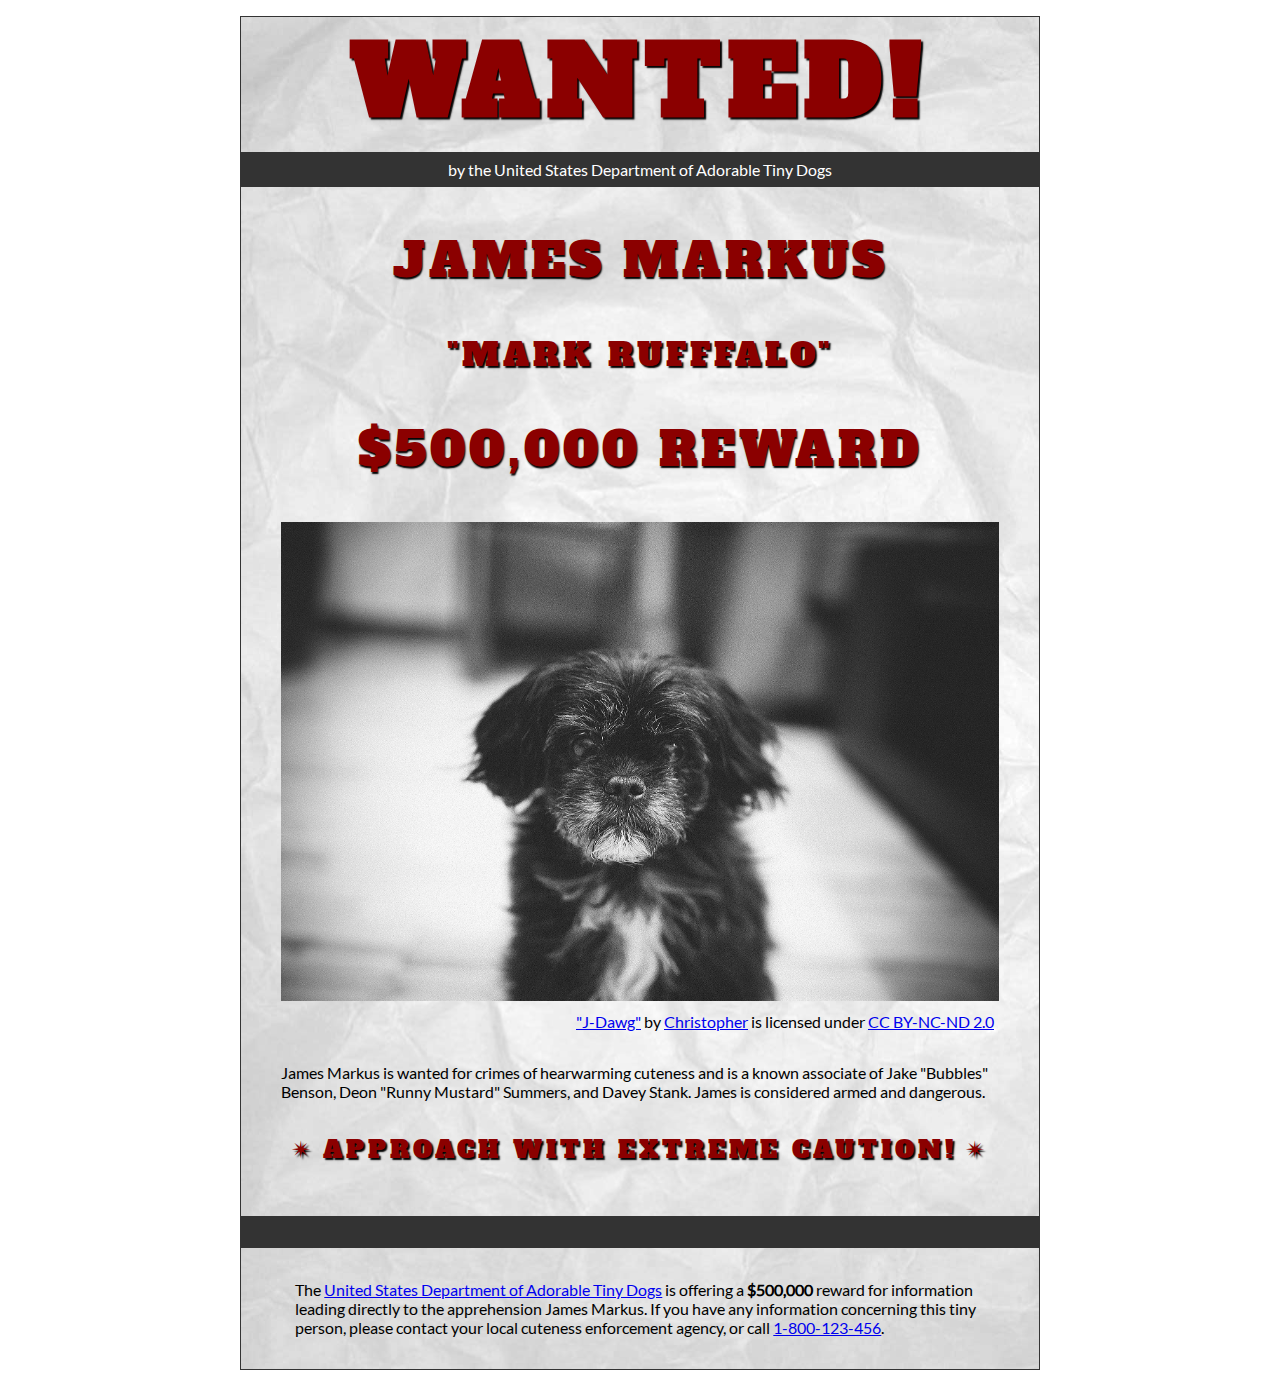
<file: wanted-poster/index.html>
<!DOCTYPE html>
<html lang="en">
    <head>
        <meta charset="utf-8">
        <meta name="viewport" content="width=device-width, initial-scale=1.0">
        <meta name="author" content="Halle Fall">
        
<!-- Add the link element to tell the browser what file to use for style information. -->
        <link rel="stylesheet" type="text/css" href="css/style.css">
                <title>Wanted | Jame Markus</title>
    </head>
    <body>
        <main>
            <header>
                <h1>Wanted!</h1>
                <h5>by the United States Department of Adorable Tiny Dogs</h5>
                <h2>James Markus</h2>
                <h3>"Mark Rufffalo"</h3>
            </header>
            <section>
                <h2>$500,000 Reward</h2>
                <figure>
                    <img src="images/j-dawg.jpg" alt="cute dog mug shot">
                    <figcaption>
                    <a href="https://www.flickr.com/photos/christopherf/12476805405/sizes/h/">"J-Dawg"</a> by 
                    <a href="https://www.flickr.com/photos/christopherf/">Christopher</a>
                    is licensed under <a href="https://creativecommons.org/licenses/by-sa/2.0/?ref=ccsearch&atype=html" style="margin-right: 5px;">CC BY-NC-ND 2.0</a>
                </figcaption>
                </figure>
                <p>
                    James Markus is wanted for crimes of hearwarming cuteness and is a known associate of Jake "Bubbles" Benson, Deon "Runny Mustard" Summers, and Davey Stank. James is considered armed and dangerous.
                </p>
            </section>
            <section>
               <h4><span>&#10036;</span>Approach with extreme caution!<span>&#10036;</span></h4>
            </section>
            <footer>
            <p>The <a href="https://www.usdatd.org">United States Department of Adorable Tiny Dogs</a> is offering a <strong>$500,000</strong> reward for information leading directly to the apprehension James Markus. If you have any information concerning this tiny person, please contact your local cuteness enforcement agency, or call <a href="tel:1-800-123-456">1-800-123-456</a>.</p>
        </footer>
        </main>
    </body>
</html>
</file>
<file: css/style.css>
/* || General Setup */

@import url('https://fonts.googleapis.com/css?family=Lato:400,400i,900,900i|Roboto+Condensed:400,400i,700|Roboto:400,400i,900|Shadows+Into+Light');

html {
    margin: 0;
    padding: 0;
    font-size: 16px;
    background-color: #FFFFFF;
}

body {
    max-width:1200px;
    margin:0 auto;
    padding:1rem 2rem;    
    color:#111;
    font-family: 'Roboto Condensed', sans-serif;
       
} 

header {
    border-bottom: .0625rem solid #333;
    margin-bottom:4rem;
    padding-bottom:2rem;
  
}
 
h1 {
    font-size: 6rem;
    font-weight:100;
    color: #333;
    font-family: Lato, sans-serif;
    text-shadow:2px 2px 3px #333;      
    margin:0;
}

h1 span {
    color:#8C2B3F;
}

h2 {
    
    font-size:2rem;
    margin-top:0;
    font-weight:100;
    font-family:'Lato', sans-serif;
    
}

p, li {
  font-size: 1rem;
  line-height: 1.5;
}

blockquote {
    
    border-top:.0625rem solid #333;
    border-bottom:.0625rem solid #333;
    margin:2rem 0;
    padding:2rem 4rem;
    text-align:center;
    font-style:italic;
}

nav {
      float:left;
      display: flex;
      flex-wrap:wrap;
      flex-direction: column;
      width:14rem;
      border:.0625rem solid #333;
      background-color:#8FB0D0;
      position:fixed;
}

nav img {
    width:100%;
    border-bottom:.0625rem solid #333;
}

nav p {
    margin:0;
    padding:1rem;
    font-size:.75rem;
    background-color:#242F40;
    color:#B1BED3;
    border-top:.0625rem solid #333;
}

nav p a {
    
    color:#B1BED3;
}

nav p a:hover,
figcaption a:hover {
    color:#495F83;
    text-decoration:none;
}

nav ul {
    border-bottom:.0625rem solid #333;
    list-style-type:none;
    margin:0;
    padding:0;
}

nav ul a {
    display: block;
    font-size: 1.5rem;
    line-height: 1.7;
    padding:.75rem 1.25rem;
    text-decoration: none;
    color: #333;
    font-family:'Roboto', sans-serif;
}

nav :nth-child(2) {
    margin-top:0;
}

nav a:hover {
  color:#FFF;
    background-color:#333;
}

nav a:active {
    color:#FFF;
    font-style: italic;
    background-color:#333;
}

/* || main layout */

main {
    padding-left:2%;
    padding-right:2%;
    margin-left:14rem;
}

section {
    margin-bottom:.5%;
}

aside {
    display:flex;
}

figure {
    
    background-color:#242F40;
}

/* || Media */

.fig-1 {
    
    width:49%;
    margin-left:0;
    margin-right:1%;
}

.fig-2 {
    
    width:49%;
    margin-right:0;
    margin-left:1%;
}

figure img {
  width: 100%;
  margin:0;   
}

figcaption {
    font-size:.75rem;
    padding:.5rem;
    margin:0;
    background-color:#242F40;
    color:#B1BED3;
}

figcaption a {
    
    font-size:.75rem;
    color:#B1BED3;
}

figure video,
figure iframe {
    border:none;
    background-color:#000;
}

/* || Written Content */

article {
  margin:0;
}

article>p {
  margin-top:0;
}

article>p>a {
    
    color:darkblue;
}

/* || Footer Layout */

footer {
    clear:both;
    overflow:auto;
    margin:3% 2%;
    border-top: 1px solid #333;
}

.copyright {
    font-size:.75rem;
    text-align:right;
}

footer a {
    font-size:.75rem;
    color:darkblue;
}

article p a:hover,
footer a:hover {
  text-decoration:none;
  color:#495F83;
}

.return {
    font-size:.75rem;
    float:left;
}
</file>
<file: blog/css/style.css>
/* TO GET AN IDEA OF THE CSS YOU WILL LIKELY BE USING, SEE THE LISTS BELOW. */

        /* 
        
        Spacing 

            - padding (shorthand and/or specific properties like padding-bottom, etc.)

            - margin, (shorthand and/or specific properties like margin-top, etc.)

            - letter-spacing, word-spacing, line-height

            - width, max-width, min-width
            - height, max-height, min-height

        Typography 

            - font-family, font-size, font-style, font-weight

            - text-decoration, text-align

            - color

            - text-shadow, text-transform

        Box, Layout and Border 

            - border (shorthand and/or specific properties like border-top, border-bottom-radius, border-width, etc.)

            - box-shadow

            - display, float, align-items, align-content

            - grid-template-columns, grid-column-gap

            - transform

        Other

            - :nth()-child (to target specific child elements)

            - :focus, :hover, :active (to target link states)

            - @font-face or @import (to import typefaces)

        */


/* ------ START WRITING YOUR CODE BELOW ------ */

@font-face {
    font-family: "ultra";
    src: url(../fonts/serif/ultra-regular.ttf) format("truetype");
    font-weight: normal;
    font-style: normal;
}

@font-face {
    font-family: "roboto";
    src: url(../fonts/sans-serif/roboto-regular.ttf) format("truetype");
    font-weight: normal;
    font-style: normal;
}

@font-face {
    font-family: "lato";
    src: url(../fonts/sans-serif/lato-regular.ttf) format("truetype");
    font-weight: normal;
    font-style: normal;
}

p {
    font-family: roboto, arial, sans-serif;
}

h1,h2,h3,h4 {
    font-family: lato, helvetica, sans-serif;
    letter-spacing: 0.0325rem;
}

h1 {
    font-size: 3rem;
    letter-spacing: 0.25rem;
    transform: rotate(-5deg);
    text-align: center;
}

.highlight {
    display: inline-block;
    font-family: ultra, georgia, serif;
    border: 1px solid black;
    padding: 1rem 1.5rem;
    border-radius: 0.3rem;
    border-top-left-radius: 1rem;
    border-bottom-right-radius: 1rem;
    color: #BF7D56;
    background-color: #401201;
    box-shadow: 5px 5px 4px 1px #888;
}


{
    box-sizing: border-box;
}

html {
    font-size:16px;
}

body {
    margin: 1.5rem auto;
    width:90%;
    min-width:56.25rem;
}

header {
    padding: 0.5rem 0rem 1rem 0rem;
}

nav {
    margin-top: 3rem;
}

.main-section{
    display: grid;
    grid-template-columns: 4fr 1fr;
    grid-gap: 1rem;
}

article{
    grid-column: 1 / 2;
    grid-row: 1;
}

aside{
    grid-column: 2 / 3;
    grid-row: 1;
    border-left: 1px solid #401201;
    padding-left: 0.75rem;
}

aside p {
    border-bottom: 1px solid #401201;
    padding-bottom: 0.5rem;
}

.subsection {
    display: flex;
}


img{
    width: 100%;
}

figure{
    margin: 1px;
}

.article-image{
    width: 33%;
    float: left;
    margin-right: 0.75rem;
}

.subsection{
    margin: 1rem 0rem;
}

.subsection figure{
    margin: 1rem 0.25rem;
    background-color:#BF7D56 ;
}

.subsection figure figcaption{
    padding: 0.5rem 0.5rem;
}

a {
    text-decoration: none;
}

nav a {
    display: inline-block;
    padding: 1.25rem 2rem;
    font-size: 1.5rem;
    font-family: lato, arial, sans-serif;
    color:#62733D ;
}

nav {
    border-top: 1px solid #401201;
    border-bottom: 1px solid #401201;
}

nav a:focus, nav a:hover{
    color:#A69586 ;
    background-color:#733620 ;
}


nav a:active{
    color:#401201 ;
    background-color:#495931 ;
}

.copyright{
    text-align: left; 
}

.copyright a{
    color: #733620;
}

.attribution{
    text-align: right; 
}

.attribution a{
    color: #733620;
}

.button{
    font-size: 2rem;
    background-color: #495931;
    color:azure;
    border-radius: .5rem;
}

.expand{
    font-size: 0.5rem;
}
</file>
<file: planets-table/css/style.css>
html {
  font-family: sans-serif;
    font-size:16px;
}

header, 
main {
    
    margin:0 auto;
    width:80%;
}

table {
  border-collapse: collapse;
  border: 2px solid rgb(200,200,200);
  letter-spacing: 1px;
  font-size: 0.75rem;
    width:100%;
    max-width:1920px;
}

td, th {
  border: 1px solid rgb(190,190,190);
  padding: .625rem 1.25rem;
}

th {
  background-color: rgb(235,235,235);
}

td {
  text-align: center;
}

tr:nth-child(even) td {
  background-color: rgb(250,250,250);
}

tr:nth-child(odd) td {
  background-color: rgb(245,245,245);
}

col:nth-child(2) {
    border:2px solid #000;
}

caption {
  padding: .625rem;
}

img {
    
    width:100%; max-width:4.53125rem;
    
}
</file>
<file: wanted-poster/css/style.css>
/* Imported Typeface Files */

@font-face {
    font-family:Lato;
    src: url(../fonts/lato-regular.ttf);
    font-style:normal;
    font-weight:normal;
}
@font-face {

    font-family:Alfa Slab One;
    src: url(../fonts/alfa-slab-one-regular.ttf);
    font-style:normal;
    font-weight:normal;
}


/* Root */

html {
    font-size:16px;
}


/* Body & Main  */

body {
    font-family:Lato, Arial, sans-serif;
    font-size:1rem;
    padding:1rem;
    min-width:39rem;
    max-width:50rem;
    margin:0 auto;
}
main {
    background-color:#ddd;
    background-image:url(../images/wrinkled-white-paper-background.jpg);
    background-size:cover;
    background-repeat: no-repeat;
    border:1px solid #333;
}

/* ------ START WRITING YOUR CODE BELOW THIS LINE ------ */

/* NO changes should be made to any of the code above. */

/* The first heading style rule has been completed for you. Examine it carefully
   to get an idea of some of the style properties you will need to use; then
   complete the style code according to the instructions in Canvas. */

/* NOTE: While you will be using some of the same CSS properties, the VALUES 
   may need to be different in order to style the page correctly. */


/* Headings  */

h1 {
    text-transform: uppercase;
    font-size:6rem;
    margin: 0;
    letter-spacing: .5rem;
    color:darkred;
    text-shadow:.09375rem .09375rem .09375rem #000;
    font-family:'Alfa Slab One', Garamond, serif;
    text-align:center;
}

h2{
    text-transform: uppercase;
    color:darkred;
    text-shadow:.09375rem .09375rem .09375rem #000;
    font-family:'Alfa Slab One', Garamond, serif;
    font-size:3rem;
    letter-spacing: 0.25rem;
    font-weight:normal;
    text-align:center;
}

h3{
    text-transform: uppercase;
    color:darkred;
    text-shadow:.09375rem .09375rem .09375rem #000;
    font-family:'Alfa Slab One', Garamond, serif;
    font-size:2rem;
    letter-spacing: 0.25rem;
    font-weight:normal;
    text-align:center;
}

h4{
    text-transform: uppercase;
    color:darkred;
    text-shadow:.09375rem .09375rem .09375rem #000;
    font-family:'Alfa Slab One', Garamond, serif;
    font-size:1.5rem;
    letter-spacing: 0.25rem;
    font-weight:normal;
    padding-bottom: 1.125rem;
    text-align:center;
}

h5{
    font-size: 1rem;
    margin-top: .25rem;
    padding:0.5rem;
    background-color: #333;
    color: #fff;
    font-weight: normal;
    text-align: center;
}

section{
    margin-top: 0.5rem;
}

p{
    margin: 1rem auto;
    padding:0 1rem;
    width: 90%;
    text-align:left;
}

img{
    width: 100%;
    margin: 0 auto;
    max-width: 50rem;
}

figure{ 
    margin-bottom: 2rem;
}

figcaption{
    padding-top: 0.5rem;
    text-align: right;
}
h4>span{
    padding: 0 0.5rem;
}
footer{
    padding: 1rem;
    border-top: 2rem solid #333;
}
</file>
